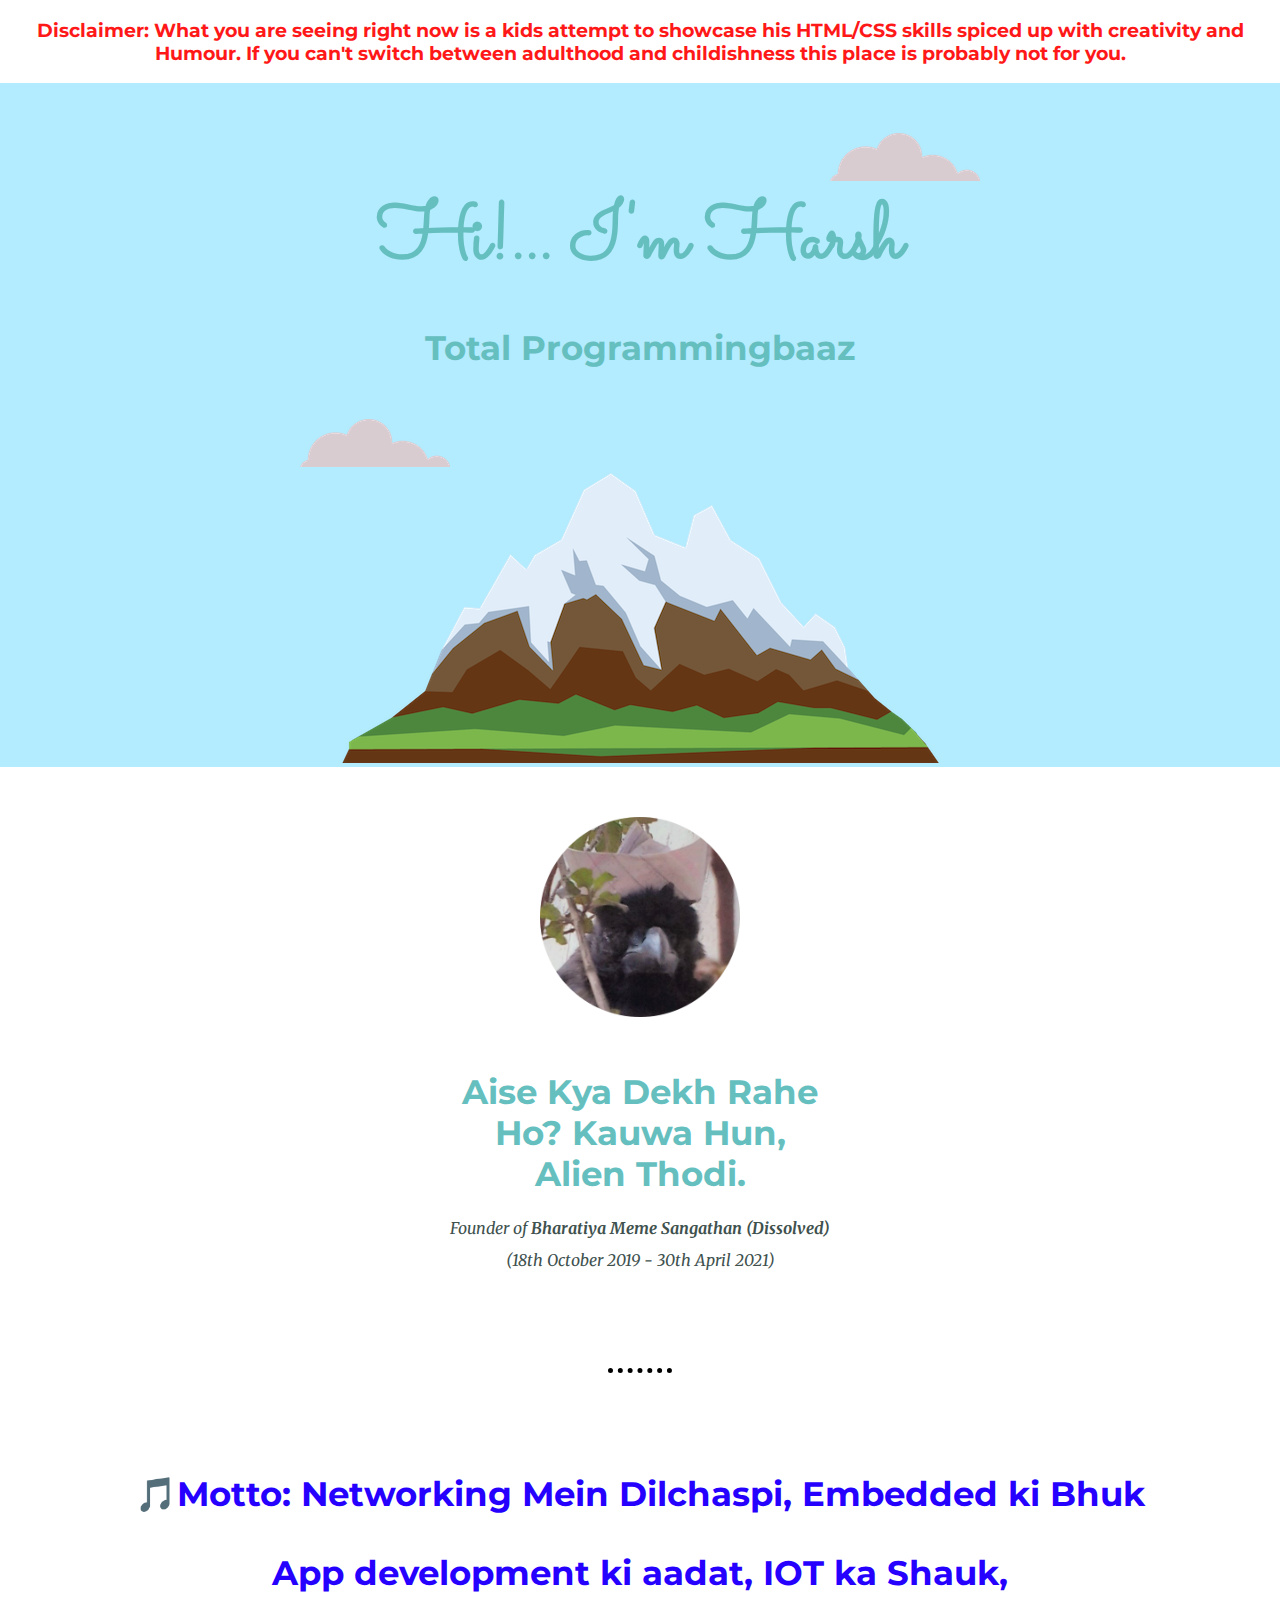
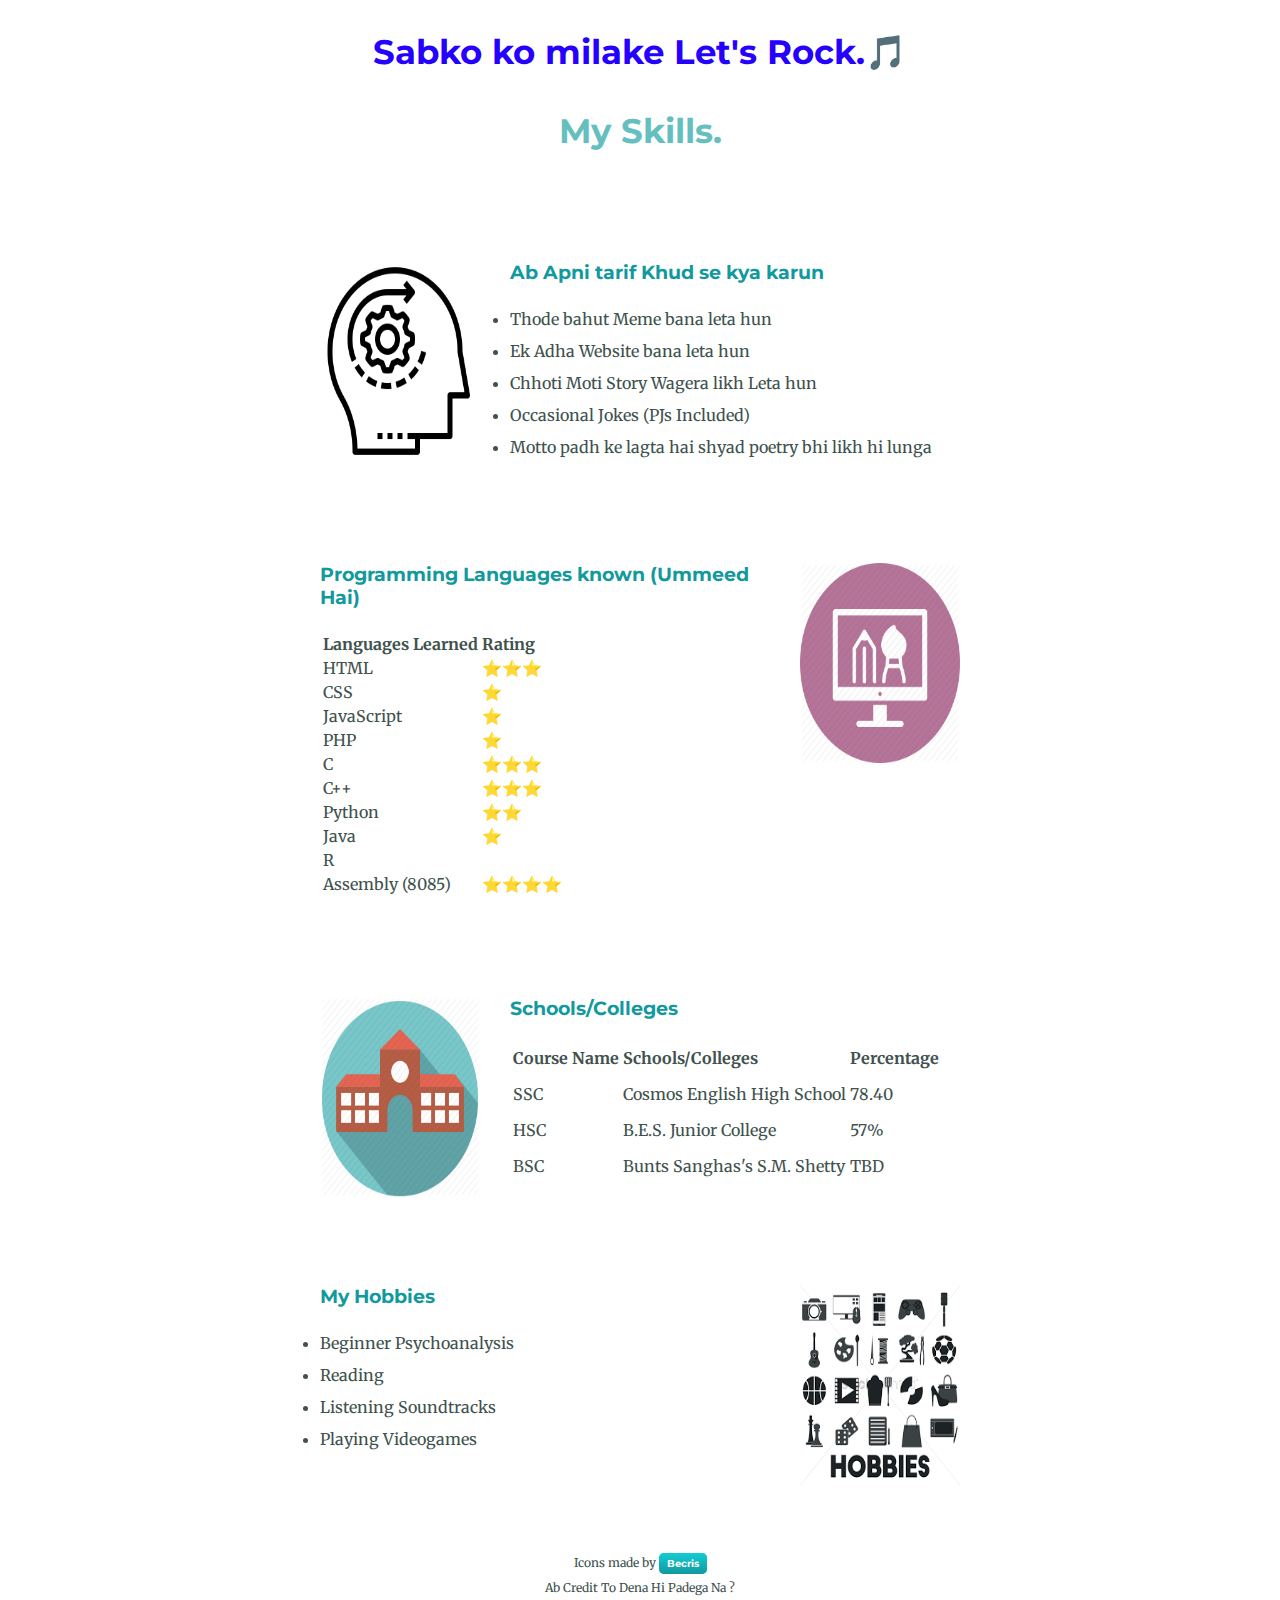
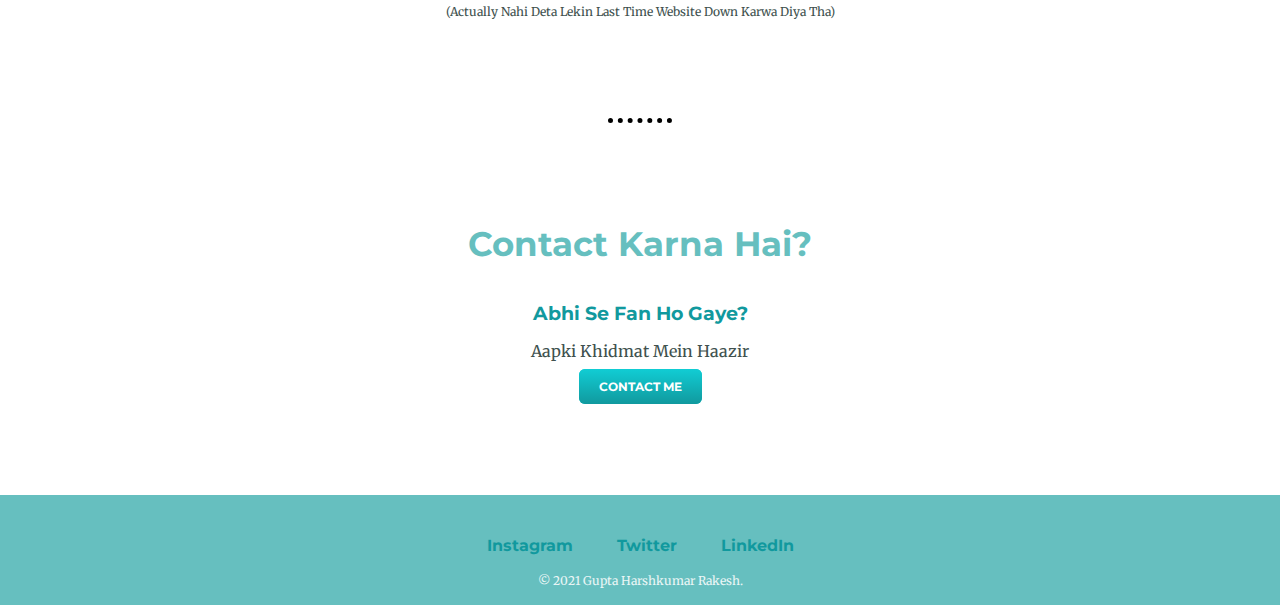
<file: index.html>
<!DOCTYPE html>
<html lang="en" dir="ltr">

<head>
  <meta charset="utf-8">
  <title>CSS - My Site</title>
  <link rel="stylesheet" href="css/style.css">
  <link rel="apple-touch-icon" sizes="180x180" href="favicon/apple-touch-icon.png">
  <link rel="icon" type="image/png" sizes="32x32" href="favicon/favicon-32x32.png">
  <link rel="icon" type="image/png" sizes="16x16" href="favicon/favicon-16x16.png">
  <link rel="manifest" href="favicon/site.webmanifest">


  <link rel="preconnect" href="https://fonts.gstatic.com">
  <link href="https://fonts.googleapis.com/css2?family=Merriweather:wght@900&family=Montserrat:wght@600&family=Sacramento&display=swap" rel="stylesheet">
</head>

<body>

  <div class="Disclaimer-container">
    <h3 id="Disclaimer">Disclaimer: What you are seeing right now is a kids attempt to showcase his HTML/CSS skills spiced up with creativity and Humour. If you can't switch between adulthood and childishness this place is probably not for you.</h3>
    <h3>  </h3>
  </div>

  <div class="Top-container">
    <img class="Top-cloud" src="Images\cloud.png" alt="cloud.png">
    <h1>Hi!... I'm Harsh</h1>
    <h2>Total Programmingbaaz</h2>


    <img class="Bottom-cloud" src="Images\cloud.png" alt="cloud.png">
    <img src="Images\mountain.png" alt="mountain.png">

  </div>



  <div class="middle-container">
    <div class="profile">
      <img class="King-crow" src="Images\King Crow Circle.png" alt="Harshkumar" style="width:200px;height:200px;"></img>
      <h2 class="Intro">Aise Kya Dekh Rahe Ho? Kauwa Hun, Alien Thodi.</h2>
      <p><em>Founder of <strong>Bharatiya Meme Sangathan (Dissolved)</strong></em></p>
      <p><em>(18th October 2019 - 30th April 2021)</em></p>
    </div>

    <hr>
    <div class="Motto">
      <h2 > 🎵Motto: Networking Mein Dilchaspi, Embedded ki Bhuk</h2>
      <h2>App development ki aadat, IOT ka Shauk,</h2>
      <h2> Sabko ko milake Let's Rock.🎵 </h2>
    </div>
    
    <div class="skills">
      <h2>My Skills.</h2>
      
      <div class="skill-row1">
        <img class="Image-skills1" src="Images\logical-thinking.png" alt="Harshkumar">
        <h3>Ab Apni tarif Khud se kya karun</h3>
        <li>Thode bahut Meme bana leta hun</li>
        <li>Ek Adha Website bana leta hun</li>
        <li>Chhoti Moti Story Wagera likh Leta hun</li>
        <li>Occasional Jokes (PJs Included)</li>
        <li>Motto padh ke lagta hai shyad poetry bhi likh hi lunga </li>


      </div>
      <div class="skill-row2">
        <img class="Image-skills2" src="Images\Visual_Design-512.png" alt="Harshkumar">
        <h3>Programming Languages known (Ummeed Hai)</h3>
        <table class="Language">
          <td>
            <tr>
              <th>Languages Learned</th>
              <th>Rating</th>
            </tr>
            <tr>
              <td>HTML</td>
              <td>⭐⭐⭐</td>
            </tr>
            <tr>
              <td>CSS</td>
              <td>⭐</td>
            </tr>
            <tr>
              <td>JavaScript</td>
              <td>⭐</td>
            </tr>
            <tr>
              <td>PHP</td>
              <td>⭐</td>
            </tr>
            <tr>
              <td>C</td>
              <td>⭐⭐⭐</td>
            </tr>
            <tr>
              <td>C++</td>
              <td>⭐⭐⭐</td>
            </tr>
            <tr>
              <td>Python</td>
              <td>⭐⭐</td>
            </tr>
            <tr>
              <td>Java</td>
              <td>⭐</td>
            </tr>
            <tr>
              <td>R</td>
              <td></td>
            </tr>
          <td>Assembly (8085)</td>
          <td>⭐⭐⭐⭐</td>
          </td>
          <td></td>
        </table>

      </div>

      <div class="skill-row3">
        <img class="Image-skills3" src="Images\education_school_college-06-512.png" alt="Harshkumar">
        <h3>Schools/Colleges</h3>
        <table class="School-College">
          <th>Course Name</th>
          <th>Schools/Colleges</th>
          <th>Percentage</th>
          <tr>
            <td>SSC</td>
            <td>Cosmos English High School</td>
            <td>78.40</td>
          </tr>
          <tr>
            <td>HSC</td>
            <td>B.E.S. Junior College </td>
            <td>57%</td>
          </tr>
          <tr>
            <td>BSC</td>
            <td>Bunts Sanghas's S.M. Shetty</td>
            <td>TBD</td>
          </tr>
        </table>


      </div>

      <div class="skill-row4">
        <img class="Image-skills4" src="Images\Hobbies.png" alt="Harshkumar">
        <h3>My Hobbies</h3>

        <li>Beginner Psychoanalysis</li>
        <li>Reading</li>
        <li>Listening Soundtracks</li>
        <li>Playing Videogames</li>

      </div>


      <div class="Flaticon">Icons made by <a class="btn-Becris" href="https://www.flaticon.com/authors/becris" title="Becris">Becris</a>
        <div class="Credit">
          <p>Ab Credit To Dena Hi Padega Na ?</p>
          <p>(Actually Nahi Deta Lekin Last Time Website Down Karwa Diya Tha)</p>



        </div>


      </div>
      <hr>


      <div class="contact-me">

        <h2>Contact Karna Hai? </h2>
        <h3>Abhi Se Fan Ho Gaye?</h3>
        <p>Aapki Khidmat Mein Haazir</p></p>


        <a class="btn" href="mailto:Guptaharsh888@gmail.com">CONTACT ME</a>

      </div>


      <div class="bottom-container">
        <br>
        <br>

        <a class="footer-link" href="https://www.instagram.com/guptaharsh2722/">Instagram</a>
        <a class="footer-link" href="https://twitter.com/Harsh8080509870">Twitter</a>
        <a class="footer-link" href="https://www.linkedin.com/in/harsh-gupta-flutter-developer/">LinkedIn</a>



        <p class="copyright">© 2021 Gupta Harshkumar Rakesh.</p>
      </div>

</body>

</html>
</file>
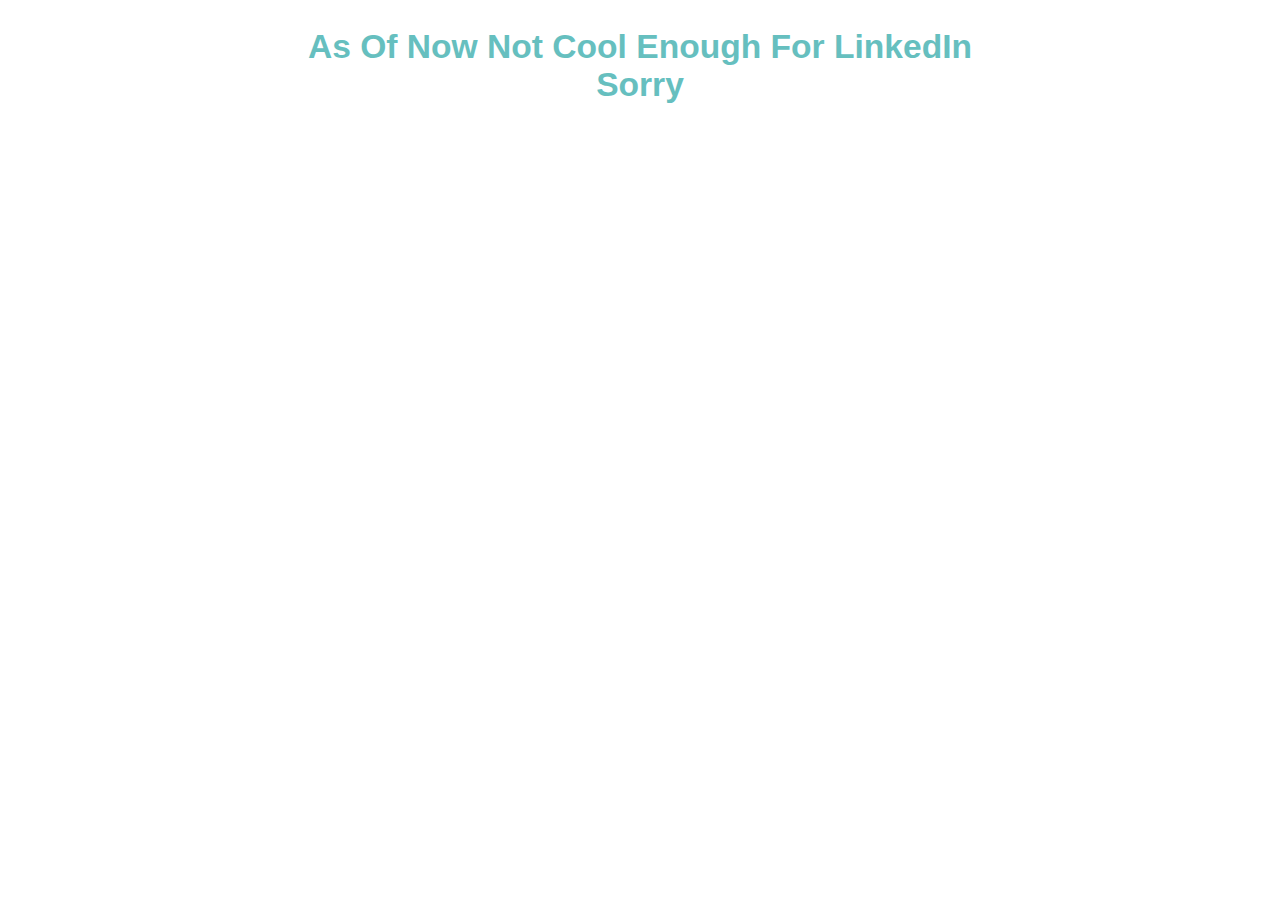
<file: LinkedIn.html>
<!DOCTYPE html>
<html lang="en" dir="ltr">
  <head>
    <meta charset="utf-8">
    <title>LinkedIn Apology</title>
    <link rel="stylesheet" href="css/style.css">
  </head>
  <body>
<div class="">
  <h2>
    <center>As Of Now Not Cool Enough For LinkedIn </center>
    <center>Sorry</center>
  </h2>
</div>



  </body>
</html>
</file>
<file: css/style.css>
body {
  margin: 0;
  color: #40514E;

  text-align: center;

  font-family: 'Merriweather', serif;
  /*background-color: #B3EBFF;*/
  }
p{
  line-height: 1;

}
div {

}

hr{
  border-color: black;
  border-width: thick;
  border-style: dotted none none;
  height: 0;
  width: 5%;
  margin: 100px auto;
}

.King-crow{
  margin: 50px auto;
}
.King-crow:hover{
  background-color: gold;
  /*background-color: #f2edd7;*/
  border:solid;

}

h1 {
  margin: 0;
  text-align: center;
  font-family: 'Sacramento', cursive;
  font-size: 5rem;
color: #66Bfbf;

}

#Disclaimer{
  color: #ff1818;
}

#Motto{
  color: #ff1818;
}

h2{
  font-family: 'Montserrat', sans-serif;
  font-size: 2.1rem;
  color: #66Bfbf;
  padding-bottom: 10px;

}
h3{
  font-family: 'Montserrat', sans-serif;
  color: #11999e;

}

li{
  line-height: 2;
}
.anchor{
  color: #11999E;
  font-family: 'Montserrat', sans-serif;
  margin: 10px 20px;
  text-decoration: none;
}

.Top-container {
  position: relative;
  padding-top: 100px;
  background-color: #B3EBFF;
}


.bottom-container {
background-color: #66BFBF;
height: 110px;

}

.Top-cloud {
  position: absolute;
  top: 50px;
  right: 300px;
}

.Bottom-cloud {
  position: absolute;
  bottom: 300px;
  left: 300px;
}

.Intro{
  width: 30%;
  margin: auto;
}

.Motto h2{
  font-family: 'Montserrat', sans-serif;
  color: #2600ff;
   
}
.Skills{
  text-align: center;
}

.Image-skills1{
  height:200px;
  width:25%;
  float: left;
  margin-right: 30px;
}

.Image-skills2{
  height:200px;
  width:25%;
  float: right;
  margin-left: 30px;
}

.Image-skills3{
  height:200px;
  width:25%;
  float: left;
  margin-right: 30px;
}

.Image-skills4{
  height:200px;
  width:25%;
  float: right;
  margin-left: 30px;
}

.skill-row1{
width: 50%;
margin: 100px auto;
text-align: left;
}

.skill-row2{
width: 50%;
margin: 100px auto;
text-align: left;
}

.skill-row3{
width: 50%;
margin: 100px auto;
text-align: left;
}

.skill-row4{
width: 50%;
margin: 100px auto;
text-align: left;
}

.Language{
  column-gap: 80px;
}

.School-College{

line-height: 2;
column-gap: 80px;
}
.Flaticon{margin-top: 50px;
font-size: 0.75rem;

}
.btn-Becris{
  background: #11CDD4;
  background-image: -webkit-linear-gradient(top, #11CDD4, #11999E);
  background-image: -moz-linear-gradient(top, #11CDD4, #11999E);
  background-image: -ms-linear-gradient(top, #11CDD4, #11999E);
  background-image: -o-linear-gradient(top, #11CDD4, #11999E);
  background-image: linear-gradient(to bottom, #11CDD4, #11999E);
  -webkit-border-radius: 8;
  -moz-border-radius: 8;
  border-radius: 5px;
  font-family: 'Montserrat', sans-serif;
  color: #ffffff;
  font-weight: bold;
  font-size: 0.65rem;;
  padding: 4px 8px 4px 8px;
  text-decoration: none;

}

.btn-Becris:hover {
  background: #3cb0fd;
  background-image: -webkit-linear-gradient(top, #3cb0fd, #3498db);
  background-image: -moz-linear-gradient(top, #3cb0fd, #3498db);
  background-image: -ms-linear-gradient(top, #3cb0fd, #3498db);
  background-image: -o-linear-gradient(top, #3cb0fd, #3498db);
  background-image: linear-gradient(to bottom, #3cb0fd, #3498db);
  text-decoration: none;
}



.btn {
  background: #11CDD4;
  background-image: -webkit-linear-gradient(top, #11CDD4, #11999E);
  background-image: -moz-linear-gradient(top, #11CDD4, #11999E);
  background-image: -ms-linear-gradient(top, #11CDD4, #11999E);
  background-image: -o-linear-gradient(top, #11CDD4, #11999E);
  background-image: linear-gradient(to bottom, #11CDD4, #11999E);
  -webkit-border-radius: 8;
  -moz-border-radius: 8;
  border-radius: 6px;
  font-family: 'Montserrat', sans-serif;
  color: #ffffff;
  font-weight: bold;
  font-size: 0.75rem;;
  padding: 10px 20px 10px 20px;
  text-decoration: none;




}





.btn:hover {
  background: #3cb0fd;
  background-image: -webkit-linear-gradient(top, #3cb0fd, #3498db);
  background-image: -moz-linear-gradient(top, #3cb0fd, #3498db);
  background-image: -ms-linear-gradient(top, #3cb0fd, #3498db);
  background-image: -o-linear-gradient(top, #3cb0fd, #3498db);
  background-image: linear-gradient(to bottom, #3cb0fd, #3498db);
  text-decoration: none;
}

.contact-me{
  margin-bottom: 100px;

}

.footer-link{
  color: #11999E;
  font-family: 'Montserrat', sans-serif;
  font-weight: bold;
  margin: 10px 20px;
  text-decoration: none;
}

.footer-link:hover{
  color:White;
}

.copyright{
  color: #EAF6F6;
  margin: 20px;
  font-size: 0.75rem;



}
</file>
